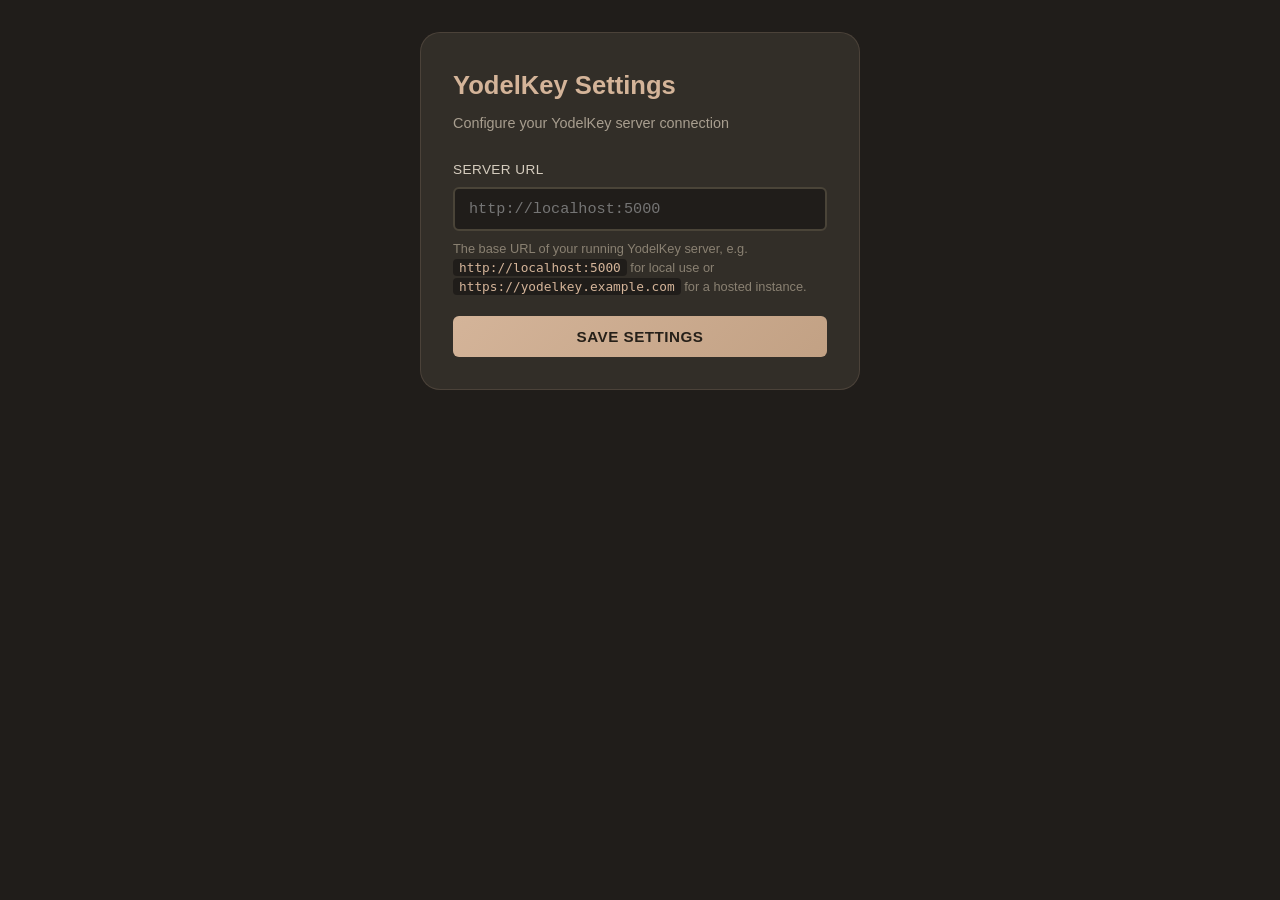
<file: extension/options.html>
<!DOCTYPE html>
<html lang="en">
<head>
    <meta charset="UTF-8">
    <meta name="viewport" content="width=device-width, initial-scale=1.0">
    <title>YodelKey — Settings</title>
    <link rel="stylesheet" href="options.css">
</head>
<body>
    <div class="container">
        <h1>YodelKey Settings</h1>
        <p class="subtitle">Configure your YodelKey server connection</p>

        <form id="optionsForm">
            <label for="serverUrl">Server URL</label>
            <input
                type="text"
                id="serverUrl"
                name="serverUrl"
                placeholder="http://localhost:5000"
                spellcheck="false"
                autocomplete="off"
            >
            <p class="hint">
                The base URL of your running YodelKey server, e.g.
                <code>http://localhost:5000</code> for local use or
                <code>https://yodelkey.example.com</code> for a hosted instance.
            </p>

            <button type="submit">Save Settings</button>
        </form>

        <div id="statusMsg" class="status-msg hidden"></div>
    </div>
    <script src="options.js"></script>
</body>
</html>
</file>
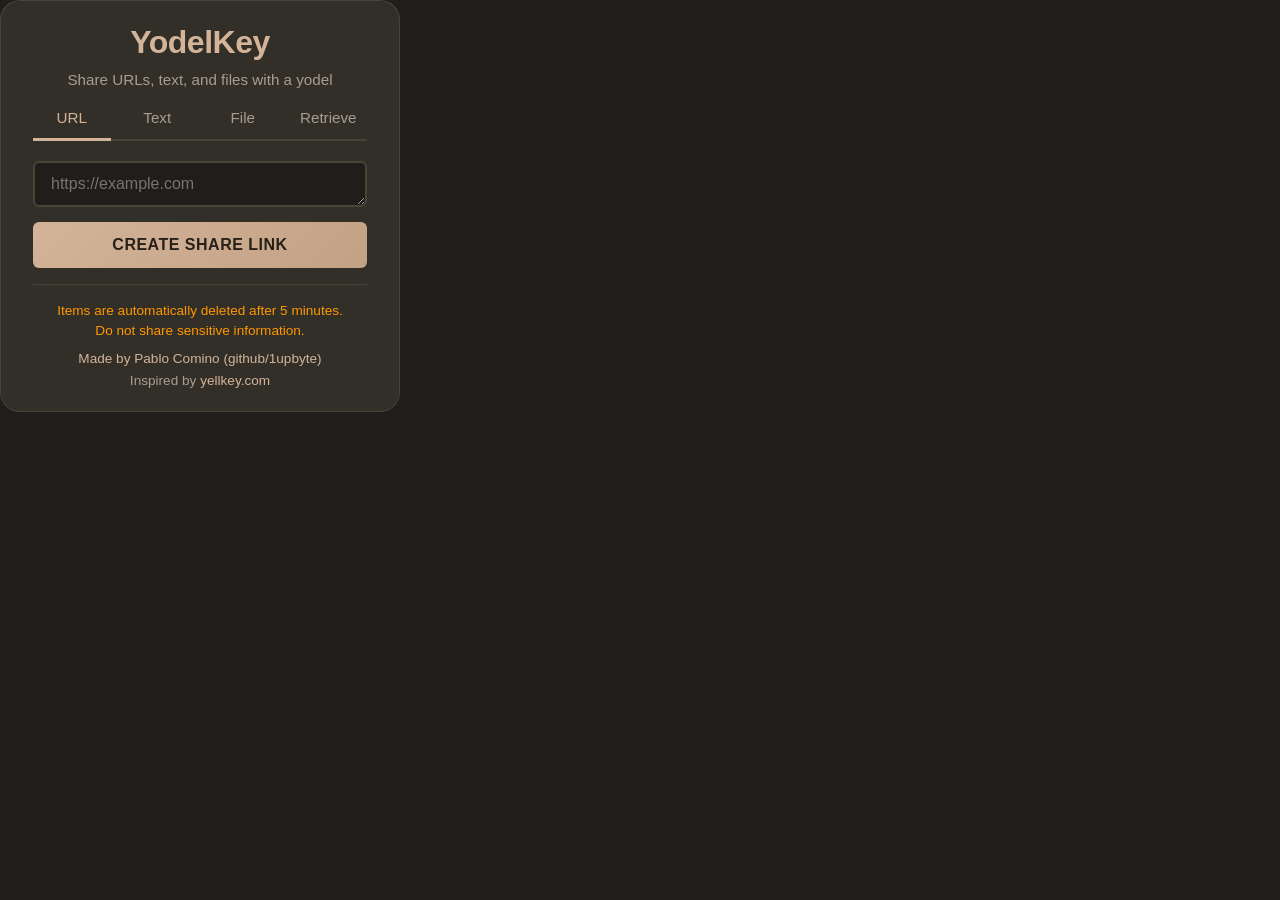
<file: extension/popup.html>
<!DOCTYPE html>
<html lang="en">
<head>
    <meta charset="UTF-8">
    <meta name="viewport" content="width=device-width, initial-scale=1.0">
    <title>YodelKey</title>
    <link rel="stylesheet" href="popup.css">
</head>
<body>
    <div class="container">
        <h1>YodelKey</h1>
        <p class="subtitle">Share URLs, text, and files with a yodel</p>

        <div class="tabs">
            <button type="button" class="tab active" data-type="url">URL</button>
            <button type="button" class="tab" data-type="text">Text</button>
            <button type="button" class="tab" data-type="file">File</button>
            <button type="button" class="tab" data-type="retrieve">Retrieve</button>
        </div>

        <!-- Share panels (URL / Text / File) -->
        <div id="sharePanel">
            <form id="shareForm">
                <input type="hidden" id="typeInput" name="type" value="url">

                <div class="form-group" id="contentGroup">
                    <textarea id="contentInput" name="content" placeholder="https://example.com" required rows="1"></textarea>
                </div>

                <div class="form-group hidden" id="fileGroup">
                    <input type="file" id="fileInput" name="file">
                    <div id="fileInfo" class="file-info"></div>
                    <div id="uploadProgress" class="upload-progress">
                        <div class="progress-bar-container">
                            <div id="progressBar" class="progress-bar"></div>
                        </div>
                        <div id="progressText" class="progress-text">Uploading...</div>
                    </div>
                </div>

                <button type="submit" id="submitBtn">Create Share Link</button>
            </form>

            <div id="result" class="result"></div>
        </div>

        <!-- Retrieve panel -->
        <div id="retrievePanel" class="hidden">
            <form id="retrieveForm">
                <div class="form-group">
                    <input
                        type="text"
                        id="keyInput"
                        placeholder="Enter word key, e.g. apple"
                        spellcheck="false"
                        autocomplete="off"
                    >
                </div>
                <button type="submit" id="retrieveBtn">Open Link</button>
            </form>
            <div id="retrieveError" class="result error hidden"></div>
        </div>

        <div class="footer">
            <div class="notice">
                Items are automatically deleted after 5 minutes.<br>
                Do not share sensitive information.
            </div>
            <a href="https://github.com/1upbyte/yodelkey" target="_blank" rel="noopener noreferrer">Made by Pablo Comino (github/1upbyte)</a><br>
            Inspired by <a href="https://www.yellkey.com" target="_blank" rel="noopener noreferrer">yellkey.com</a>
        </div>
    </div>

    <div id="qrModal" class="qr-modal">
        <div class="qr-modal-content" id="qrModalContent">
            <div id="qrcodeLarge"></div>
            <div class="qr-modal-close">Click outside to close</div>
        </div>
    </div>

    <script src="lib/qrcode.min.js"></script>
    <script src="popup.js"></script>
</body>
</html>
</file>
<file: extension/options.css>
* {
    margin: 0;
    padding: 0;
    box-sizing: border-box;
}

body {
    font-family: -apple-system, BlinkMacSystemFont, 'Segoe UI', Roboto, Oxygen, Ubuntu, Cantarell, sans-serif;
    background: #201d1a;
    color: #f2ede4;
    min-height: 100vh;
    display: flex;
    align-items: flex-start;
    justify-content: center;
    padding: 32px 16px;
    line-height: 1.6;
}

.container {
    width: 100%;
    max-width: 440px;
    background: #322e28;
    border: 1px solid rgba(212, 180, 153, 0.15);
    border-radius: 20px;
    padding: 32px;
}

h1 {
    color: #d4b499;
    font-size: 1.6rem;
    font-weight: 600;
    margin-bottom: 6px;
}

.subtitle {
    color: #a89e8f;
    font-size: 0.9rem;
    margin-bottom: 24px;
}

label {
    display: block;
    font-size: 0.85rem;
    color: #d6cdbf;
    font-weight: 500;
    margin-bottom: 6px;
    text-transform: uppercase;
    letter-spacing: 0.4px;
}

input[type="text"] {
    width: 100%;
    padding: 11px 14px;
    background: #201d1a;
    border: 2px solid #4a4438;
    border-radius: 6px;
    color: #f2ede4;
    font-size: 0.95rem;
    font-family: 'Courier New', monospace;
    transition: border-color 0.2s, box-shadow 0.2s;
}

input[type="text"]:focus {
    outline: none;
    border-color: #d4b499;
    box-shadow: 0 0 0 3px rgba(212, 180, 153, 0.1);
}

.hint {
    font-size: 0.8rem;
    color: #8a8172;
    margin-top: 8px;
    margin-bottom: 20px;
    line-height: 1.5;
}

.hint code {
    background: #201d1a;
    padding: 1px 6px;
    border-radius: 4px;
    font-size: 0.8rem;
    color: #d4b499;
}

button[type="submit"] {
    width: 100%;
    padding: 12px;
    background: linear-gradient(135deg, #d4b499 0%, #c2a184 100%);
    color: #262019;
    border: none;
    border-radius: 6px;
    font-size: 0.95rem;
    font-weight: 600;
    letter-spacing: 0.5px;
    text-transform: uppercase;
    cursor: pointer;
    transition: transform 0.2s, box-shadow 0.2s;
}

button[type="submit"]:hover {
    transform: translateY(-1px);
    box-shadow: 0 4px 16px rgba(212, 180, 153, 0.3);
}

button[type="submit"]:active {
    transform: translateY(0);
}

.status-msg {
    margin-top: 14px;
    padding: 10px 14px;
    border-radius: 8px;
    font-size: 0.88rem;
    animation: fadeIn 0.2s ease;
}

.status-msg.ok {
    background: rgba(129, 199, 132, 0.15);
    border-left: 4px solid #81c784;
    color: #81c784;
}

.status-msg.err {
    background: rgba(255, 107, 107, 0.12);
    border-left: 4px solid #ff6b6b;
    color: #ff6b6b;
}

.hidden {
    display: none;
}

@keyframes fadeIn {
    from { opacity: 0; transform: translateY(-4px); }
    to { opacity: 1; transform: translateY(0); }
}
</file>
<file: extension/popup.css>
* {
    margin: 0;
    padding: 0;
    box-sizing: border-box;
}

* {
    scrollbar-width: thin;
    scrollbar-color: #d4b499 #201d1a;
}

*::-webkit-scrollbar {
    width: 8px;
    height: 8px;
}

*::-webkit-scrollbar-track {
    background: #201d1a;
    border-radius: 4px;
}

*::-webkit-scrollbar-thumb {
    background: #d4b499;
    border-radius: 4px;
    transition: background 0.3s ease;
}

*::-webkit-scrollbar-thumb:hover {
    background: #c2a184;
}

body {
    font-family: -apple-system, BlinkMacSystemFont, 'Segoe UI', Roboto, Oxygen, Ubuntu, Cantarell, sans-serif;
    background: #201d1a;
    color: #f2ede4;
    width: 400px;
    line-height: 1.6;
}

.container {
    width: 100%;
    background: #322e28;
    border: 1px solid rgba(212, 180, 153, 0.15);
    border-radius: 20px;
    padding: 16px 32px 20px 32px;
}

h1 {
    color: #d4b499;
    font-size: 2rem;
    text-align: center;
    font-weight: 600;
    letter-spacing: -0.5px;
}

.subtitle {
    text-align: center;
    color: #a89e8f;
    font-size: 0.95rem;
    margin-bottom: 2px;
}

.tabs {
    display: flex;
    gap: 8px;
    margin-bottom: 20px;
    border-bottom: 2px solid #4a4438;
}

.tab {
    flex: 1;
    padding: 12px 8px;
    background: transparent;
    border: none;
    border-bottom: 3px solid transparent;
    color: #a89e8f;
    font-size: 0.95rem;
    font-weight: 500;
    cursor: pointer;
    transition: all 0.3s ease;
    position: relative;
    bottom: -2px;
}

.tab:hover {
    color: #c2b8a8;
}

.tab.active {
    color: #d4b499;
    border-bottom-color: #d4b499;
}

.form-group {
    margin-bottom: 0;
    min-height: 40px;
}

select,
input[type="text"],
textarea,
input[type="file"] {
    width: 100%;
    padding: 12px 16px;
    background: #201d1a;
    border: 2px solid #4a4438;
    border-radius: 6px;
    color: #f2ede4;
    font-size: 1rem;
    transition: all 0.3s ease;
    font-family: inherit;
}

select:focus,
input[type="text"]:focus,
textarea:focus,
input[type="file"]:focus {
    outline: none;
    border-color: #d4b499;
    box-shadow: 0 0 0 3px rgba(212, 180, 153, 0.1);
}

select:hover,
input[type="text"]:hover,
textarea:hover {
    border-color: #5c5446;
}

textarea {
    resize: vertical;
    height: auto;
}

input[type="file"] {
    padding: 10px;
    cursor: pointer;
}

input[type="file"]::file-selector-button {
    background: #d4b499;
    color: #262019;
    border: none;
    padding: 8px 16px;
    border-radius: 6px;
    font-weight: 500;
    cursor: pointer;
    transition: all 0.3s ease;
    margin-right: 12px;
}

input[type="file"]::file-selector-button:hover {
    background: #c2a184;
    transform: translateY(-1px);
}

button[type="submit"] {
    width: 100%;
    padding: 14px;
    background: linear-gradient(135deg, #d4b499 0%, #c2a184 100%);
    color: #262019;
    border: none;
    border-radius: 6px;
    font-size: 1rem;
    font-weight: 600;
    letter-spacing: 0.5px;
    text-transform: uppercase;
    cursor: pointer;
    transition: all 0.3s ease;
    margin-top: 8px;
}

button[type="submit"]:hover {
    transform: translateY(-2px);
    box-shadow: 0 6px 20px rgba(212, 180, 153, 0.3);
}

button[type="submit"]:active {
    transform: translateY(0);
}

button[type="submit"]:disabled {
    opacity: 0.6;
    cursor: not-allowed;
    transform: none;
    box-shadow: none;
}

.result {
    margin-top: 16px;
    padding: 12px;
    border-radius: 6px;
    border-left: 4px solid #d4b499;
    background: rgba(212, 180, 153, 0.1);
    display: none;
    animation: slideIn 0.3s ease;
}

@keyframes slideIn {
    from { opacity: 0; transform: translateY(-10px); }
    to   { opacity: 1; transform: translateY(0); }
}

.result strong {
    color: #d4b499;
}

.result a {
    color: #d4b499;
    text-decoration: none;
    word-break: break-all;
    transition: color 0.3s ease;
}

.result a:hover {
    color: #c2a184;
    text-decoration: underline;
}

.error {
    background: rgba(255, 107, 107, 0.1);
    border-left-color: #ff6b6b;
}

.error strong {
    color: #ff6b6b;
}

.hidden {
    display: none;
}

.share-key {
    display: inline-block;
    background: #201d1a;
    padding: 4px 12px;
    border-radius: 6px;
    font-family: 'Courier New', monospace;
    font-size: 1rem;
    color: #d4b499;
    font-weight: 600;
    letter-spacing: 0.5px;
    box-shadow: 0 2px 8px rgba(0, 0, 0, 0.2);
    cursor: pointer;
    transition: all 0.3s ease;
    position: relative;
}

.share-key:hover {
    background: #322e28;
    box-shadow: 0 4px 12px rgba(212, 180, 153, 0.3);
}

.share-key:hover::after {
    content: 'Click to copy URL';
    position: absolute;
    top: -28px;
    left: 50%;
    transform: translateX(-50%);
    background: rgba(0, 0, 0, 0.9);
    color: white;
    padding: 4px 8px;
    border-radius: 4px;
    font-size: 0.7rem;
    white-space: nowrap;
    pointer-events: none;
    font-family: -apple-system, BlinkMacSystemFont, 'Segoe UI', Roboto, Oxygen, Ubuntu, Cantarell, sans-serif;
    letter-spacing: normal;
    font-weight: normal;
}

.result-label {
    font-size: 0.75rem;
    color: #a89e8f;
    text-transform: uppercase;
    letter-spacing: 0.5px;
    display: inline-block;
    margin-right: 8px;
    vertical-align: middle;
}

.result-content {
    display: flex;
    align-items: center;
    flex-wrap: wrap;
    gap: 8px;
    margin-top: 8px;
}

.result-content .share-key {
    font-size: 1.3rem;
    padding: 8px 16px;
}

.result-link {
    margin-top: 8px;
    font-size: 0.95rem;
}

.result-main {
    display: flex;
    gap: 12px;
    align-items: flex-start;
}

.result-text {
    flex: 1;
    min-width: 0;
}

.result-qr {
    flex-shrink: 0;
}

#qrcode {
    background: white;
    padding: 4px;
    display: inline-block;
    cursor: pointer;
    transition: all 0.3s ease;
    position: relative;
}

#qrcode:hover {
    transform: scale(1.05);
    box-shadow: 0 4px 12px rgba(212, 180, 153, 0.4);
}

#qrcode:hover::after {
    content: 'Click to enlarge';
    position: absolute;
    bottom: -24px;
    left: 50%;
    transform: translateX(-50%);
    background: rgba(0, 0, 0, 0.8);
    color: white;
    padding: 4px 8px;
    border-radius: 4px;
    font-size: 0.7rem;
    white-space: nowrap;
    pointer-events: none;
}

.copy-hint {
    font-size: 0.7rem;
    color: #8a8172;
    margin-top: 6px;
}

.file-info {
    margin-top: 8px;
    font-size: 0.85rem;
    color: #a89e8f;
}

.file-error {
    color: #ff6b6b;
}

.upload-progress {
    margin-top: 12px;
    margin-bottom: 12px;
    display: none;
}

.upload-progress.active {
    display: block;
}

.progress-bar-container {
    width: 100%;
    height: 8px;
    background: #201d1a;
    border-radius: 4px;
    overflow: hidden;
    margin-bottom: 6px;
}

.progress-bar {
    height: 100%;
    background: linear-gradient(135deg, #d4b499 0%, #c2a184 100%);
    width: 0%;
    transition: width 0.3s ease;
}

.progress-text {
    font-size: 0.75rem;
    color: #a89e8f;
    text-align: center;
}

/* Retrieve panel */
#retrievePanel .form-group {
    margin-bottom: 0;
}

/* QR Modal */
.qr-modal {
    position: fixed;
    top: 0;
    left: 0;
    width: 100%;
    height: 100%;
    background: rgba(0, 0, 0, 0);
    z-index: 1000;
    display: flex;
    justify-content: center;
    align-items: center;
    cursor: pointer;
    opacity: 0;
    visibility: hidden;
    transition: opacity 0.3s ease, visibility 0.3s ease, background 0.3s ease;
}

.qr-modal.active {
    background: rgba(0, 0, 0, 0.9);
    opacity: 1;
    visibility: visible;
}

.qr-modal-content {
    background: white;
    padding: 20px;
    border-radius: 20px;
    max-width: 90vw;
    max-height: 90vh;
    display: flex;
    flex-direction: column;
    align-items: center;
    gap: 12px;
    transform: scale(0.7);
    opacity: 0;
    transition: transform 0.3s ease, opacity 0.3s ease;
    cursor: default;
}

.qr-modal.active .qr-modal-content {
    transform: scale(1);
    opacity: 1;
}

.qr-modal-close {
    color: #a89e8f;
    font-size: 0.85rem;
    text-align: center;
}

#qrcodeLarge {
    background: white;
}

/* Footer */
.footer {
    margin-top: 16px;
    padding-top: 16px;
    border-top: 1px solid #4a4438;
    text-align: center;
    color: #a89e8f;
    font-size: 0.85rem;
}

.footer a {
    color: #d4b499;
    text-decoration: none;
    transition: color 0.3s ease;
}

.footer a:hover {
    color: #c2a184;
    text-decoration: underline;
}

.notice {
    text-align: center;
    color: #ff9800;
    font-size: 0.85rem;
    line-height: 1.5;
    margin-bottom: 6px;
}

.notice strong {
    color: #ffa726;
}
</file>
